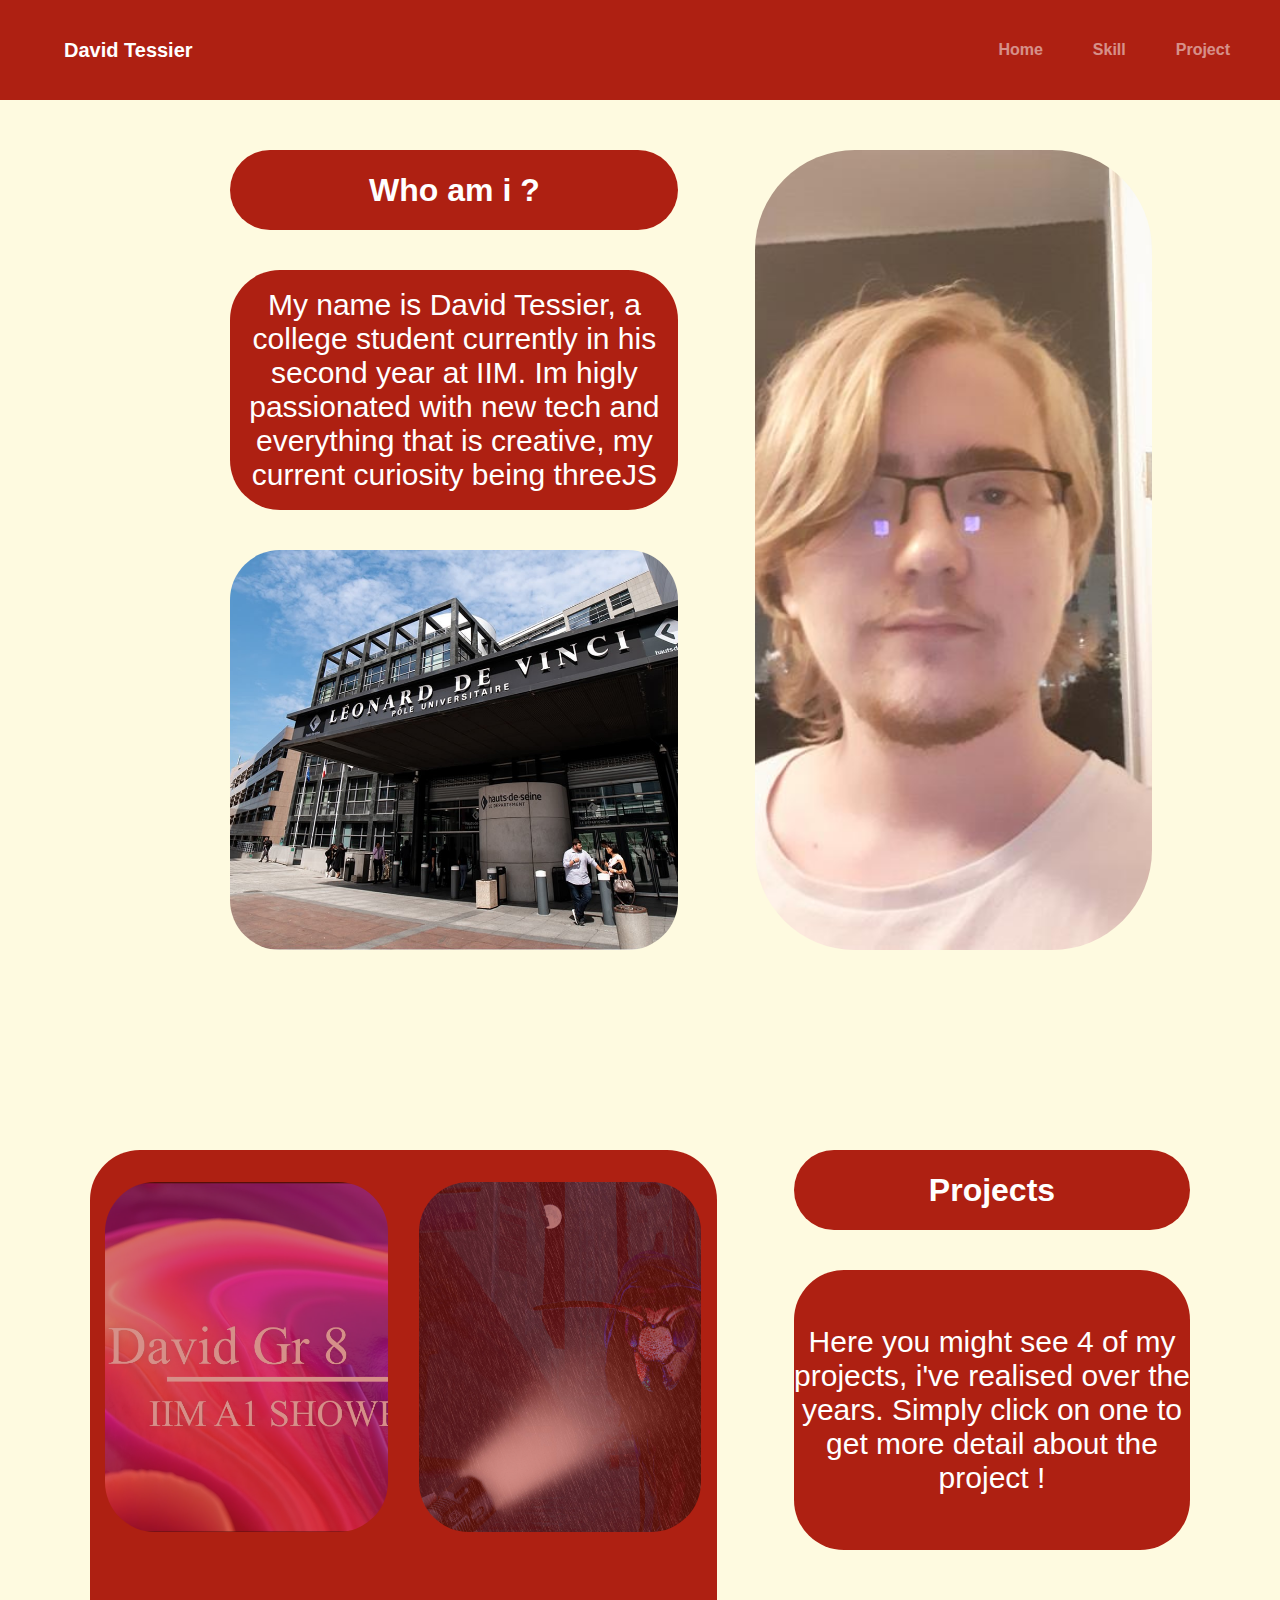
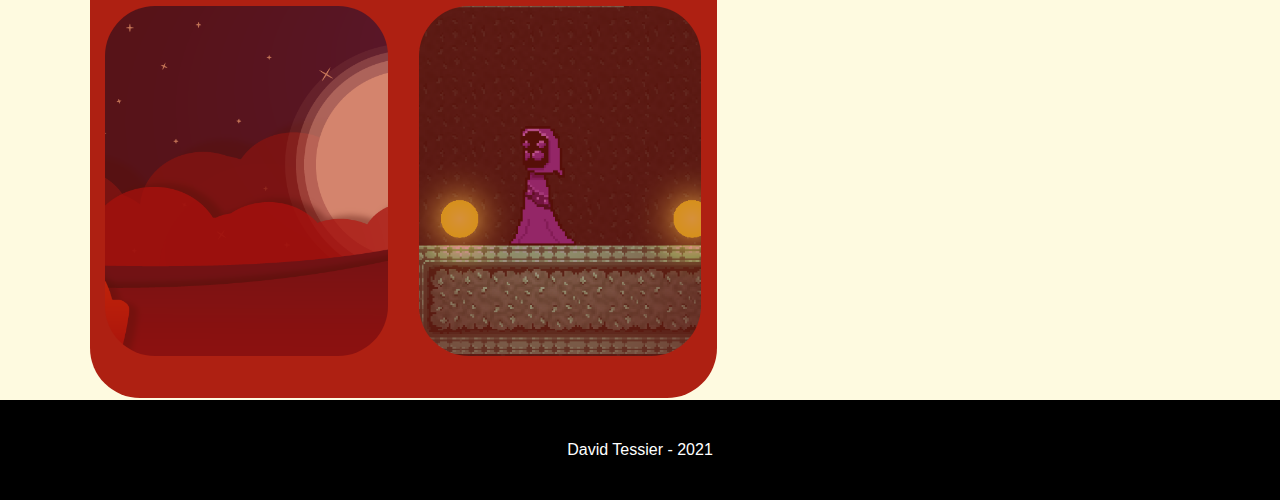
<file: index.html>
<!DOCTYPE html>
<html lang="en">
<head>
    <meta charset="UTF-8">
    <meta name="viewport" content="width=device-width, initial-scale=1.0">
    <title>David tessier</title>
    <link rel="stylesheet" href="style.css">
</head>
<body>
    <header>
    <div class="name"><a>David Tessier</a></div>
    <div class="pages">
    <a href="index.html">Home</a>
    <a href="skill.html">Skill</a>
    <a href="project.html">Project</a>
    </div>
    </header>
    


    <div class="header_buffer"></div>
    <div class="presentation">
       <div class="presentation_title"> <h1>Who am i ?</h1></div>
       <div class="presentation_desc"> 
        <p>
            My name is David Tessier, a college student currently in his second year at IIM. Im higly passionated
            with new tech and everything that is creative, my current curiosity being threeJS
       </p>
        </div>
       <div class="presentation_img"></div>
       <div class="presentation_img2"></div>
    </div>

    <div class="project">
        <div class="project_title"> <h1>Projects</h1></div>
        <div class="project_desc"> 
         <p>
             Here you might see 4 of my projects, i've realised over the years. Simply click on one to get more detail about the project !
        </p>
         </div>
        <div class="project_img">
            <div class="project_img1"></div>
            <div class="project_img2"></div>
            <div class="project_img3"></div>
            <div class="project_img4"></div>

        </div>
    </div>
    <footer><p>David Tessier - 2021</p></footer>
</body>
</html>
</file>
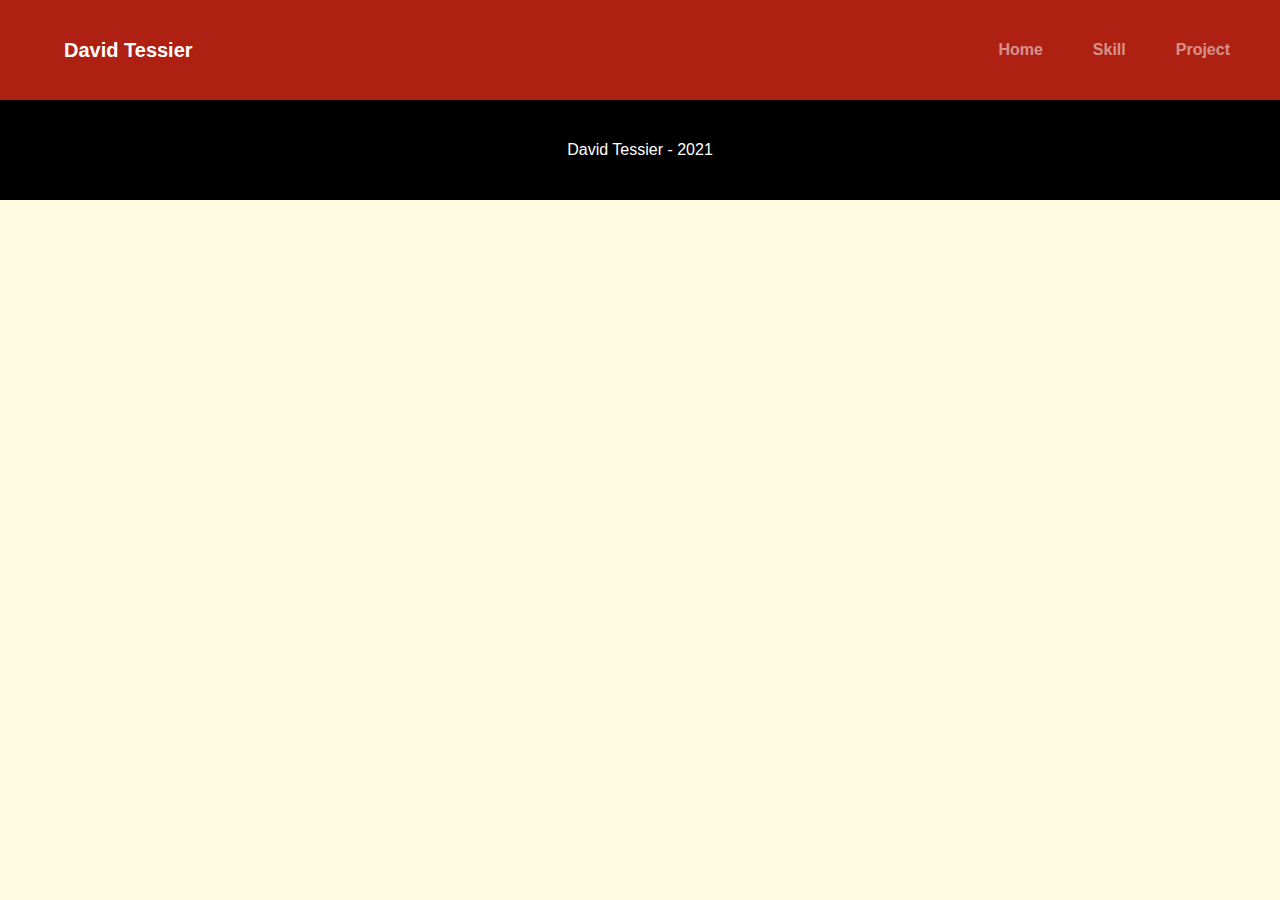
<file: project.html>
<!DOCTYPE html>
<html lang="en">
<head>
    <meta charset="UTF-8">
    <meta name="viewport" content="width=device-width, initial-scale=1.0">
    <title>David tessier</title>
    <link rel="stylesheet" href="style.css">
</head>
<body>
    <header>
        <div class="name"><a>David Tessier</a></div>
        <div class="pages">
        <a href="index.html">Home</a>
        <a href="skill.html">Skill</a>
        <a href="project.html">Project</a>
        </div>
    </header>
    <div class="header_buffer"></div>



    
    <footer><p>David Tessier - 2021</p></footer>
</body>
</html>
</file>
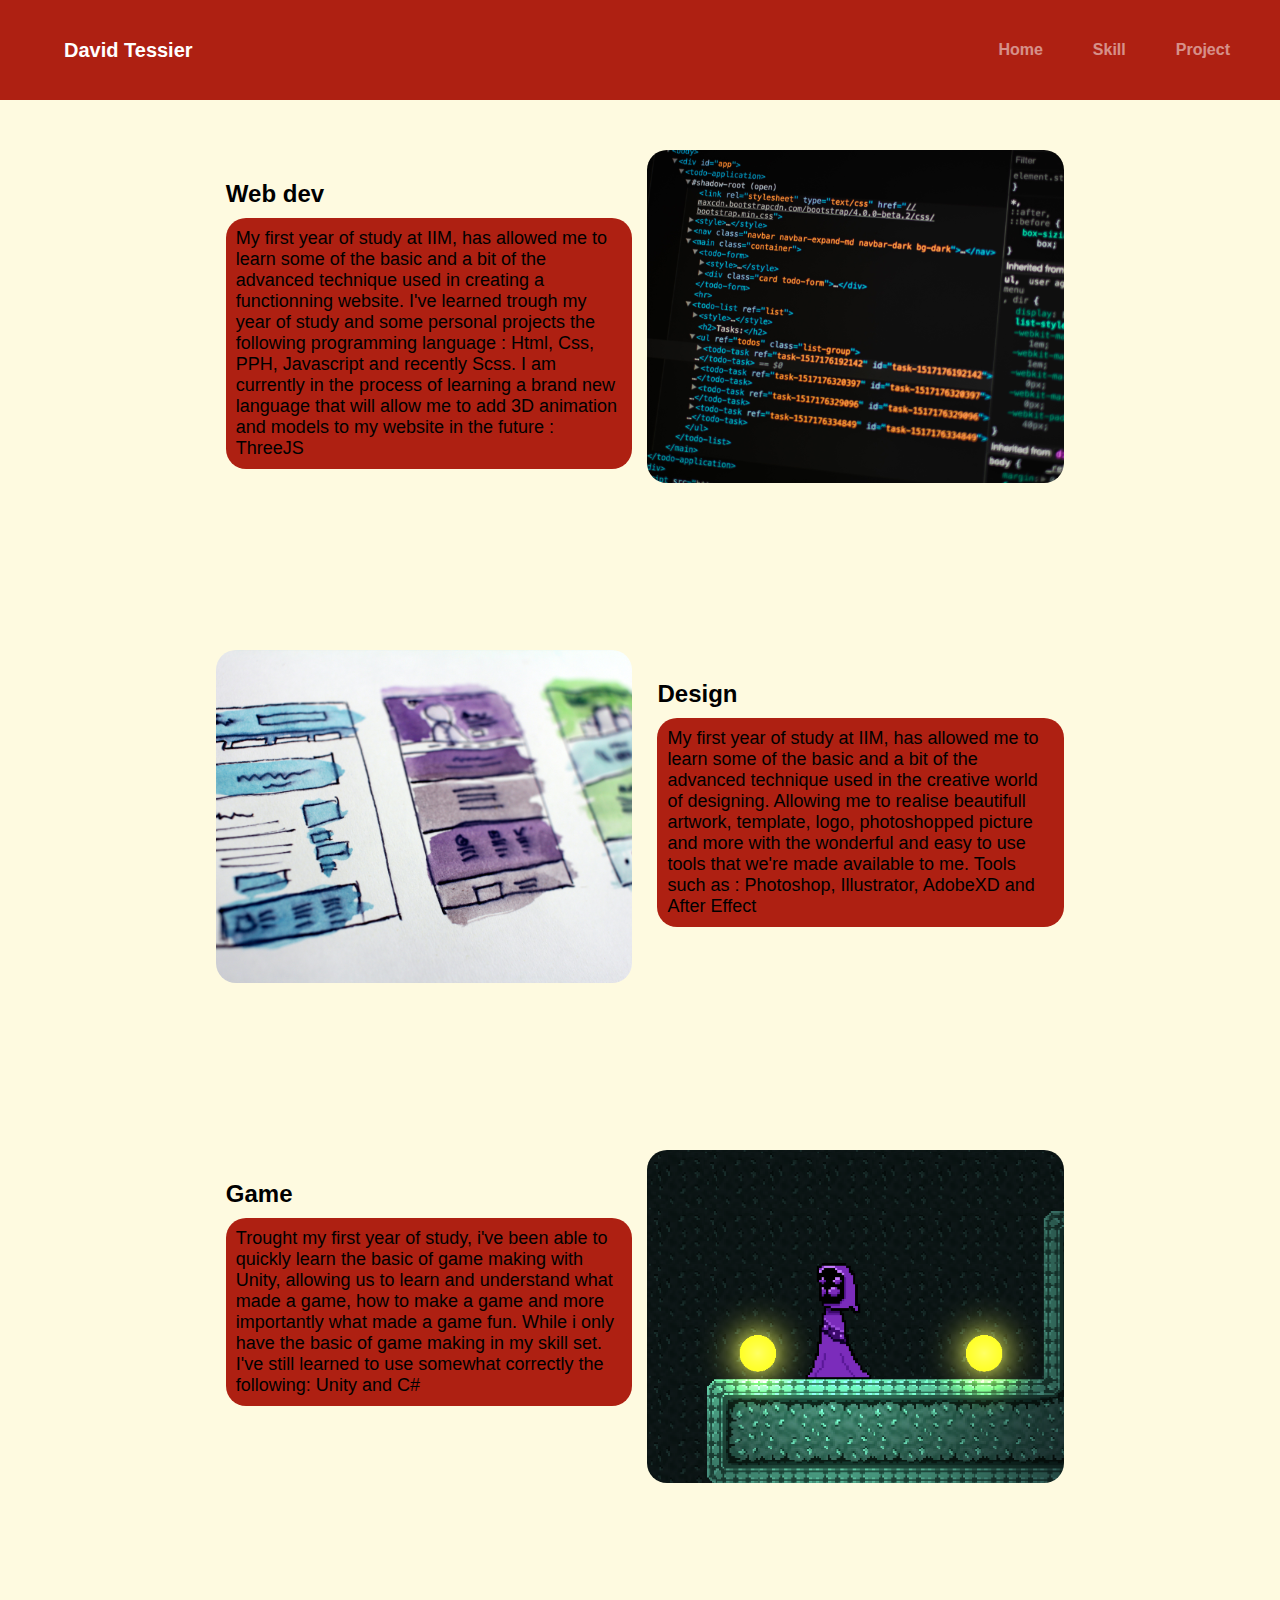
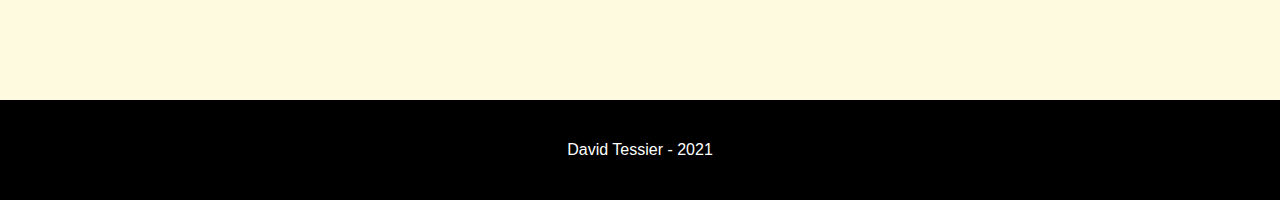
<file: skill.html>
<!DOCTYPE html>
<html lang="en">
<head>
    <meta charset="UTF-8">
    <meta name="viewport" content="width=device-width, initial-scale=1.0">
    <title>David tessier</title>
    <link rel="stylesheet" href="style.css">
</head>
<body>
    <header>
        <div class="name"><a>David Tessier</a></div>
        <div class="pages">
        <a href="index.html">Home</a>
        <a href="skill.html">Skill</a>
        <a href="project.html">Project</a>
        </div>
    </header>
    <div class="header_buffer"></div>


    <div class="Skill_content">

        <div class="skill_web"></div>
        <div class="skill_web_desc">
                <h2>Web dev</h2>
                <p>My first year of study at IIM, has allowed me to learn some of the basic and a bit of the advanced technique used in creating a functionning website. I've learned trough my year of study and some personal projects the following programming language : Html, Css, PPH, Javascript and recently Scss. I am currently in the process of learning a brand new language that will allow me to add 3D animation and models to my website in the future : ThreeJS</p>
        </div>

        <div class="skill_design"></div>
        <div class="skill_design_desc">
                <h2>Design</h2>
                <p>My first year of study at IIM, has allowed me to learn some of the basic and a bit of the advanced technique used in the creative world of designing. Allowing me to realise beautifull artwork, template, logo, photoshopped picture and more with the wonderful and easy to use tools that we're made available to me. Tools such as : Photoshop, Illustrator, AdobeXD and After Effect</p>
        </div>

        <div class="skill_game"></div>
        <div class="skill_game_desc">
                <h2>Game</h2>
                <p>Trought my first year of study, i've been able to quickly learn the basic of game making with Unity, allowing us to learn and understand what made a game, how to make a game and more importantly what made a game fun. While i only have the basic of game making in my skill set. I've still learned to use somewhat correctly the following: Unity and C#</p>
        </div>




    </div>





    
    <footer><p>David Tessier - 2021</p></footer>
</body>
</html>
</file>
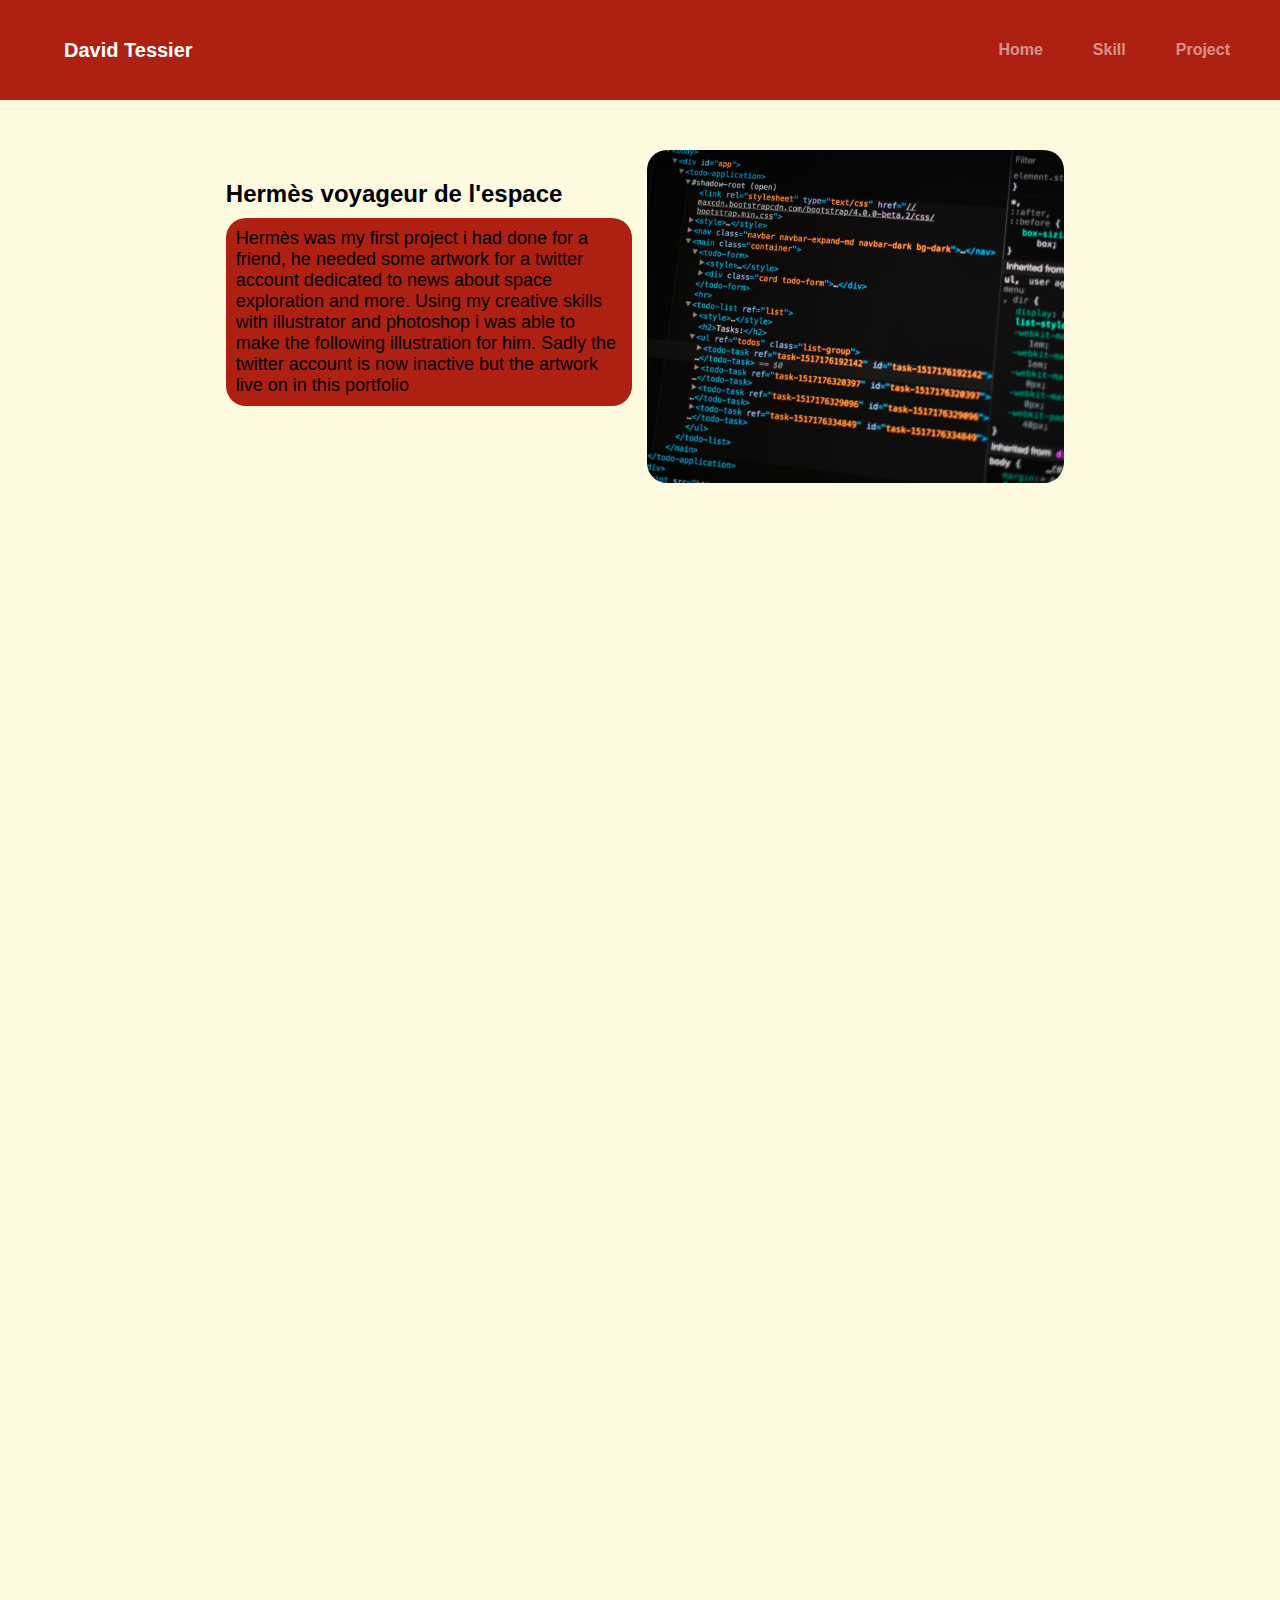
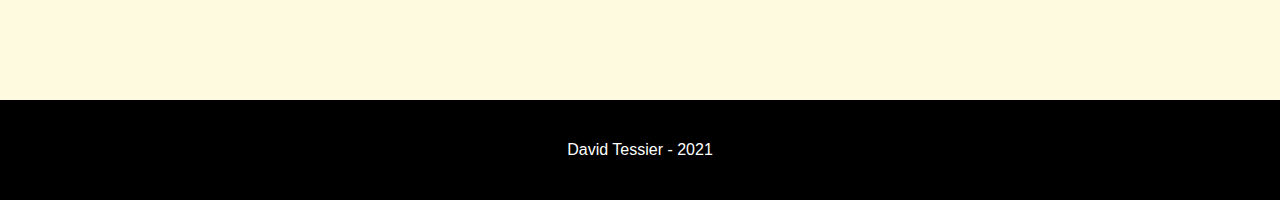
<file: projects_page/hermes.html>
<!DOCTYPE html>
<html lang="en">
<head>
    <meta charset="UTF-8">
    <meta name="viewport" content="width=device-width, initial-scale=1.0">
    <title>David tessier</title>
    <link rel="stylesheet" href="../style.css">
</head>
<body>
    <header>
        <div class="name"><a>David Tessier</a></div>
        <div class="pages">
        <a href="../index.html">Home</a>
        <a href="../skill.html">Skill</a>
        <a href="../project.html">Project</a>
        </div>
    </header>
    <div class="header_buffer"></div>

    <div class="Skill_content project_focus">

        <div class="skill_web pro_img2"></div>
        <div class="skill_web_desc">
                <h2>Hermès voyageur de l'espace</h2>
                <p>Hermès was my first project i had done for a friend, he needed some artwork for a twitter account dedicated to news about space exploration and more. Using my creative skills with illustrator and photoshop i was able to make the following illustration for him. Sadly the twitter account is now inactive but the artwork live on in this portfolio</p>
        </div>
    </div>

    
    
    <footer><p>David Tessier - 2021</p></footer>
</body>
</html>
</file>
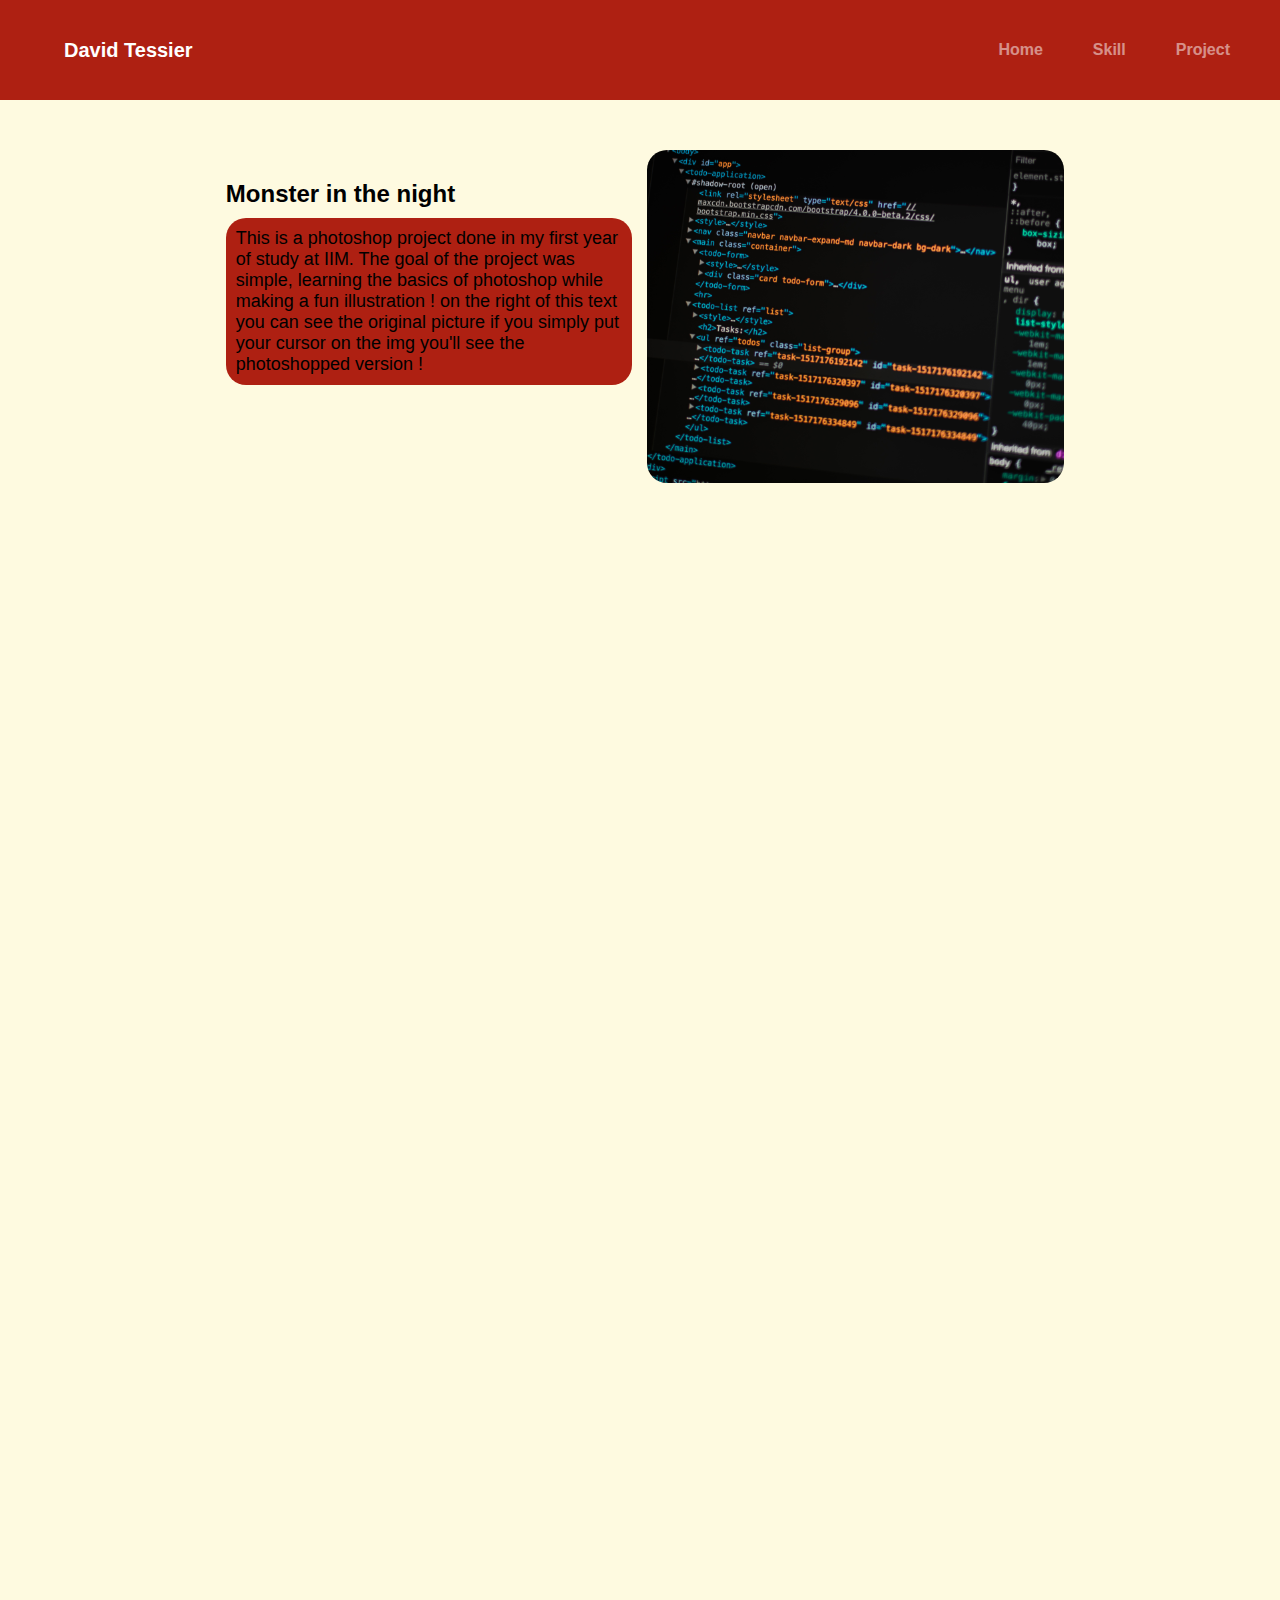
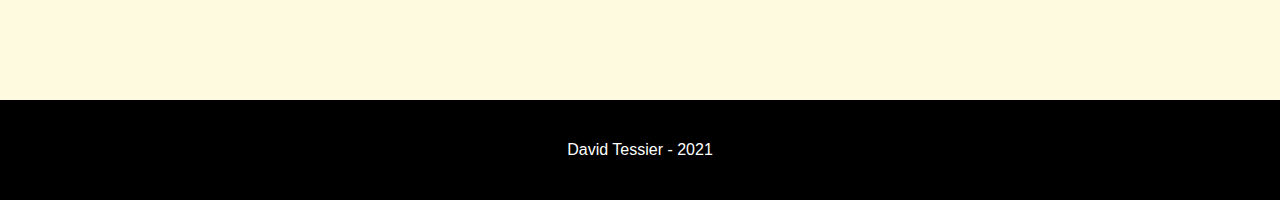
<file: projects_page/photoshop_wasp.html>
<!DOCTYPE html>
<html lang="en">
<head>
    <meta charset="UTF-8">
    <meta name="viewport" content="width=device-width, initial-scale=1.0">
    <title>David tessier</title>
    <link rel="stylesheet" href="../style.css">
</head>
<body>
    <header>
        <div class="name"><a>David Tessier</a></div>
        <div class="pages">
        <a href="../index.html">Home</a>
        <a href="../skill.html">Skill</a>
        <a href="../project.html">Project</a>
        </div>
    </header>
    <div class="header_buffer"></div>

    <div class="Skill_content project_focus">

        <div class="skill_web pro_img4"></div>
        <div class="skill_web_desc">
                <h2>Monster in the night</h2>
                <p>This is a photoshop project done in my first year of study at IIM. The goal of the project was simple, learning the basics of photoshop while making a fun illustration ! on the right of this text you can see the original picture if you simply put your cursor on the img you'll see the photoshopped version !</p>
        </div>
    </div>

    
    
    <footer><p>David Tessier - 2021</p></footer>
</body>
</html>
</file>
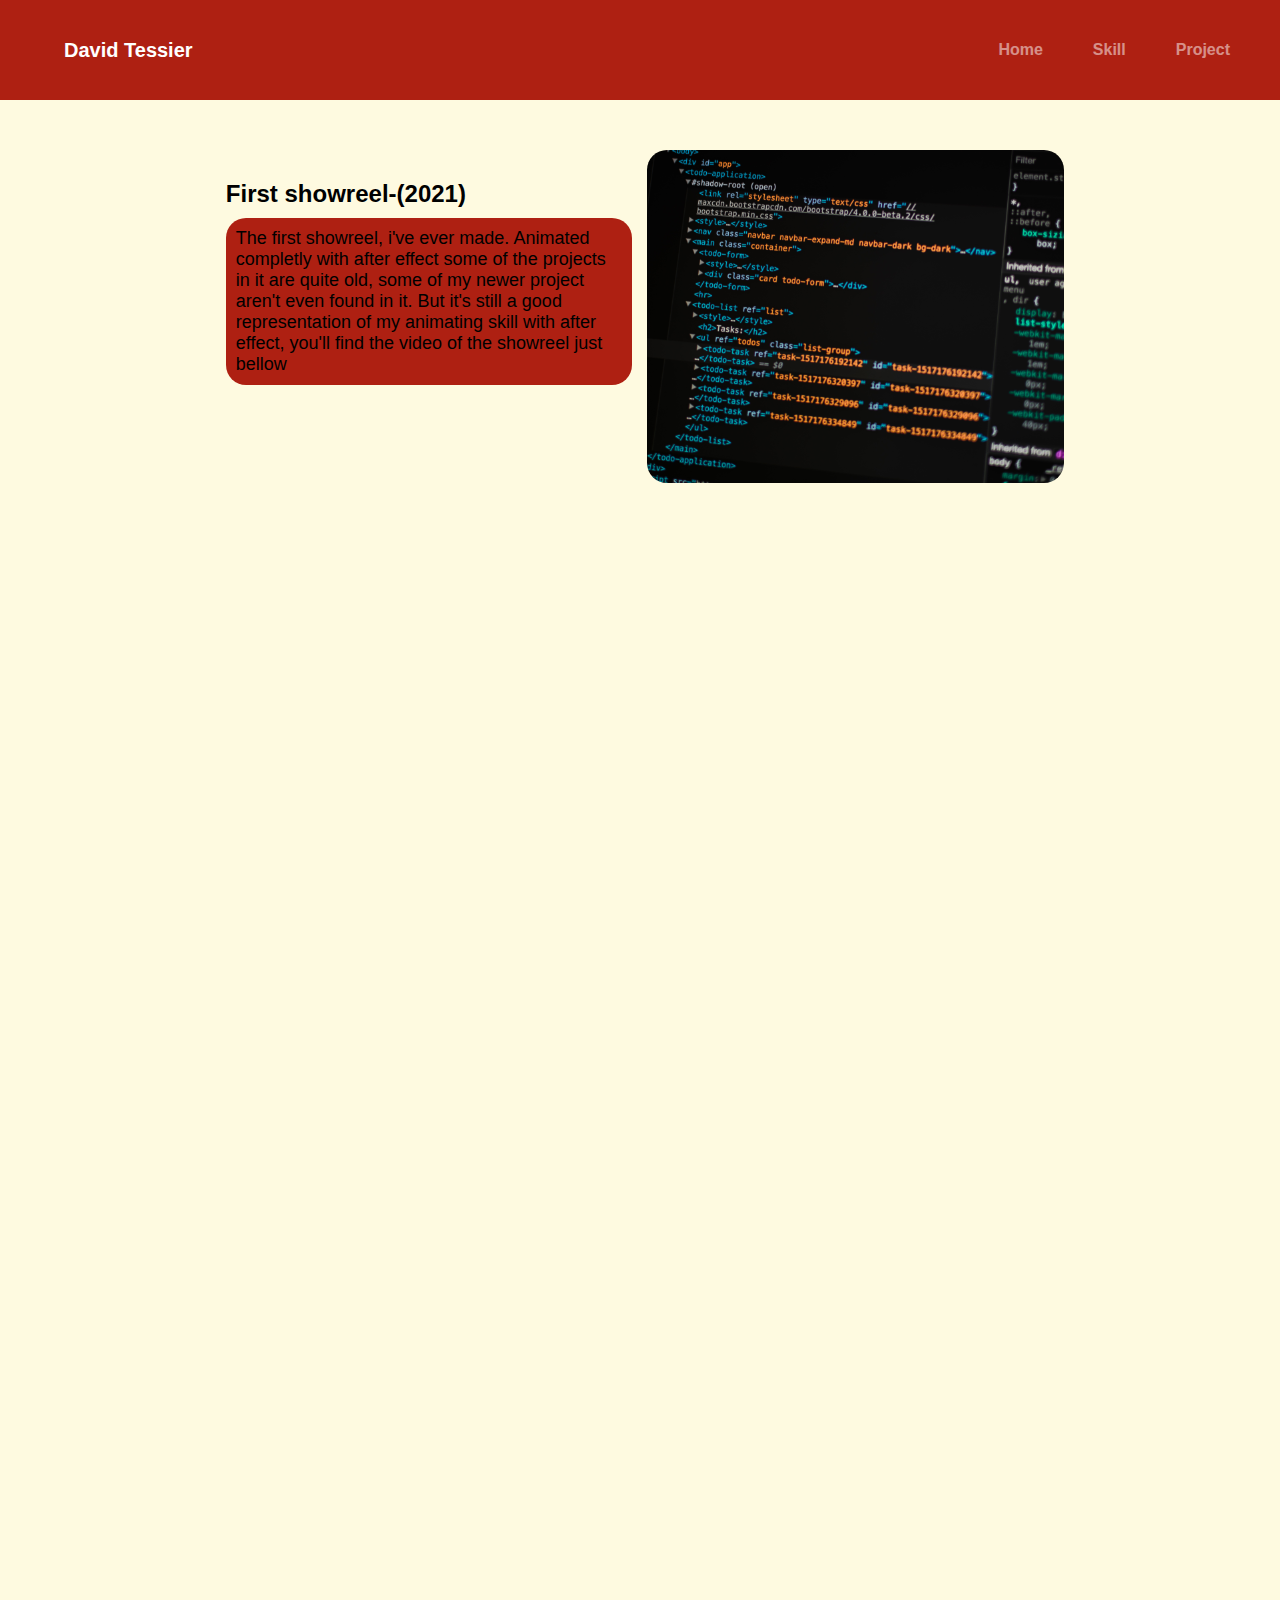
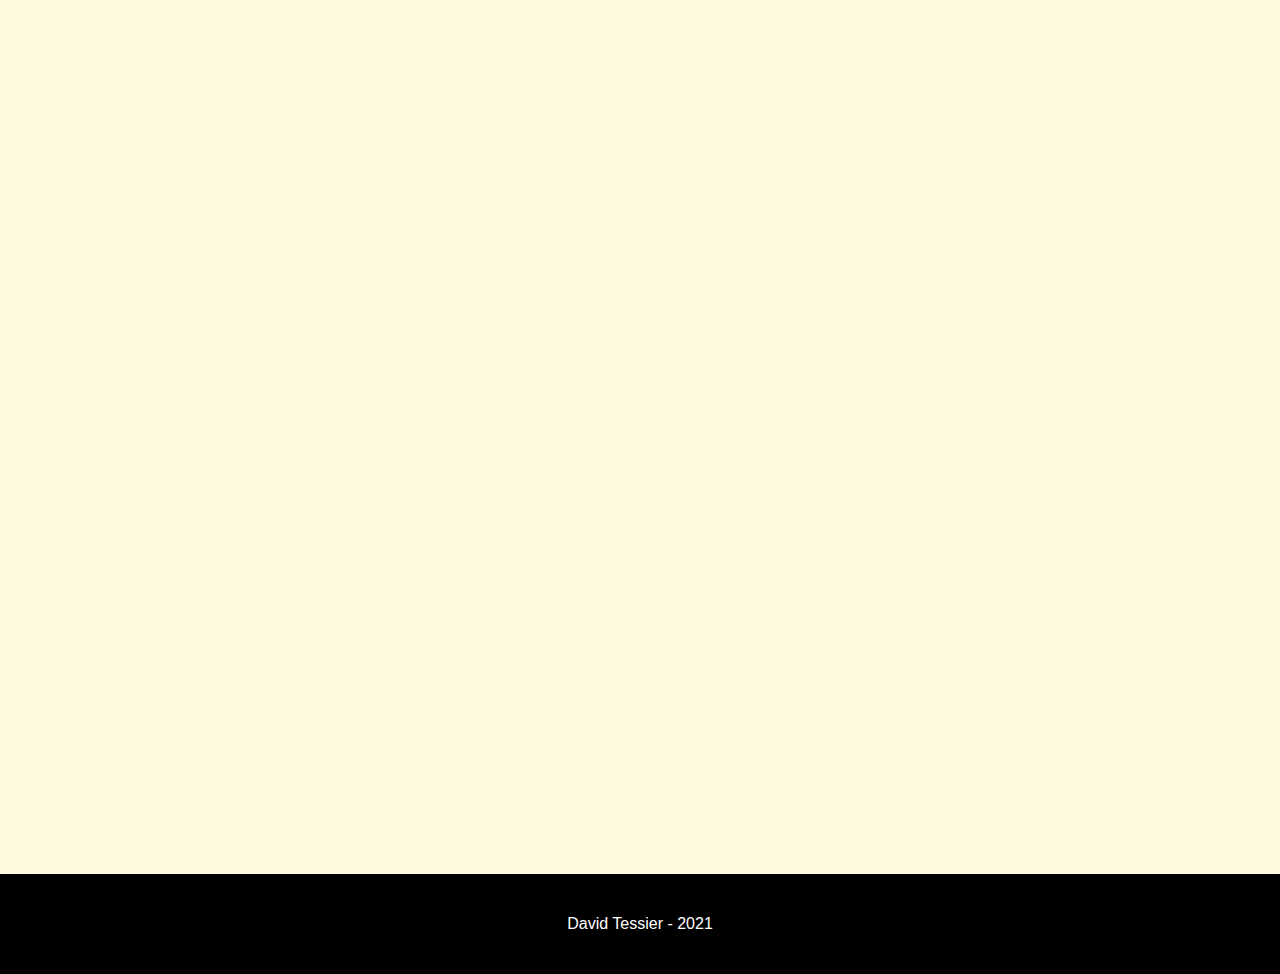
<file: projects_page/showreel.html>
<!DOCTYPE html>
<html lang="en">
<head>
    <meta charset="UTF-8">
    <meta name="viewport" content="width=device-width, initial-scale=1.0">
    <title>David tessier</title>
    <link rel="stylesheet" href="../style.css">
</head>
<body>
    <header>
        <div class="name"><a>David Tessier</a></div>
        <div class="pages">
        <a href="../index.html">Home</a>
        <a href="../skill.html">Skill</a>
        <a href="../project.html">Project</a>
        </div>
    </header>
    <div class="header_buffer"></div>

    <div class="Skill_content project_focus">

        <div class="skill_web pro_img3"></div>
        <div class="skill_web_desc">
                <h2>First showreel-(2021)</h2>
                <p>The first showreel, i've ever made. Animated completly with after effect some of the projects in it are quite old, some of my newer project aren't even found in it. But it's still a good representation of my animating skill with  after effect, you'll find the video of the showreel just bellow</p>
        </div>
    </div>
    <div class="iframe_container">
    <iframe width="70%" height="770" src="https://www.youtube.com/embed/m4xlJ0LVy1g" title="YouTube video player" frameborder="0" allow="accelerometer; autoplay; clipboard-write; encrypted-media; gyroscope; picture-in-picture" allowfullscreen></iframe>
    </div>    
    
    
    <footer><p>David Tessier - 2021</p></footer>
</body>
</html>
</file>
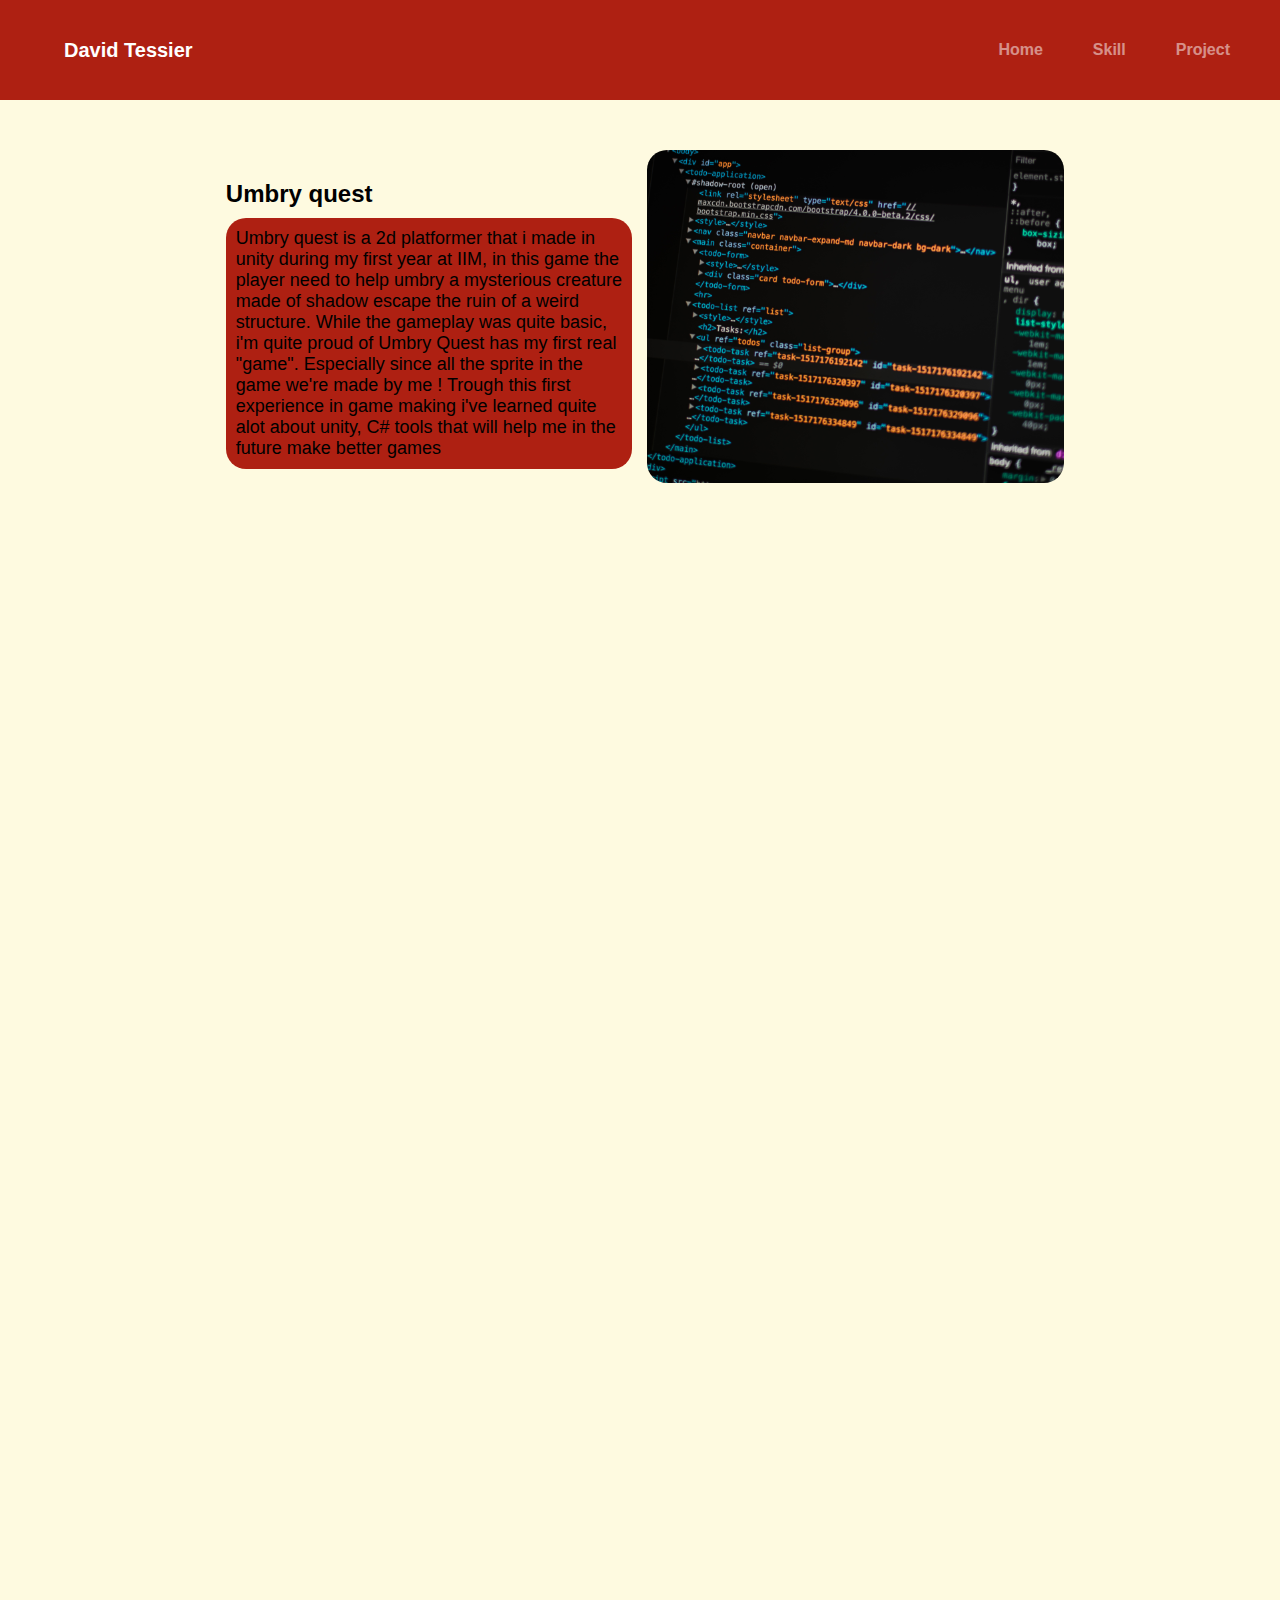
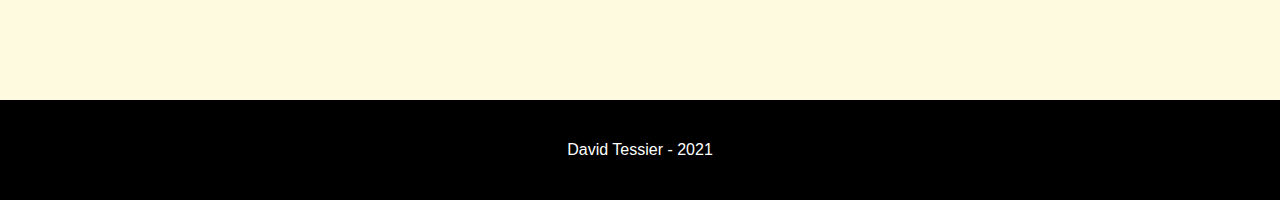
<file: projects_page/video_game.html>
<!DOCTYPE html>
<html lang="en">
<head>
    <meta charset="UTF-8">
    <meta name="viewport" content="width=device-width, initial-scale=1.0">
    <title>David tessier</title>
    <link rel="stylesheet" href="../style.css">
</head>
<body>
    <header>
        <div class="name"><a>David Tessier</a></div>
        <div class="pages">
        <a href="../index.html">Home</a>
        <a href="../skill.html">Skill</a>
        <a href="../project.html">Project</a>
        </div>
    </header>
    <div class="header_buffer"></div>

    <div class="Skill_content project_focus">

        <div class="skill_web pro_img1"></div>
        <div class="skill_web_desc">
            <h2>Umbry quest</h2>
            <p>Umbry quest is a 2d platformer that i made in unity during my first year at IIM, in this game the player need to help umbry a mysterious creature made of shadow escape the ruin of a weird structure. While the gameplay was quite basic, i'm quite proud of Umbry Quest has my first real "game". Especially since all the sprite in the game we're made by me ! Trough this first experience in game making i've learned quite alot about unity, C# tools that will help me in the future make better games</p>
   </div>
    </div>

    
    
    <footer><p>David Tessier - 2021</p></footer>
</body>
</html>
</file>
<file: style.css>
@charset "UTF-8";
* {
  margin: 0;
  padding: 0;
  box-sizing: border-box;
  font-family: -apple-system, BlinkMacSystemFont, 'Segoe UI', Roboto, Oxygen, Ubuntu, Cantarell, 'Open Sans', 'Helvetica Neue', sans-serif; }

html {
  min-height: 100%; }

body {
  background-color: #fefae0;
  height: 100%; }
  body .header_buffer {
    width: 100%;
    height: 100px; }
  body header {
    background-color: #ae2012;
    width: 100%;
    height: 100px;
    position: fixed;
    z-index: 20;
    display: flex;
    justify-content: space-around;
    align-items: center; }
    body header .pages {
      display: flex;
      justify-content: flex-end;
      align-items: center;
      margin-left: 10%;
      position: absolute;
      right: 0; }
    body header a {
      color: white;
      margin-right: 50px;
      font-weight: bold;
      opacity: 50%;
      cursor: pointer;
      text-decoration: none; }
    body header a:hover {
      opacity: 100%; }
    body header .name {
      display: flex;
      justify-content: flex-end;
      align-items: center;
      margin-left: 5%;
      position: absolute;
      left: 0; }
      body header .name a {
        color: white;
        margin-right: 50px;
        font-weight: bold;
        font-size: 20px;
        pointer-events: none;
        opacity: 100%; }
  body footer {
    background-color: black;
    width: 100%;
    height: 100px;
    display: flex;
    justify-content: center;
    align-items: center; }
    body footer p {
      color: white; }

.presentation {
  height: 800px;
  width: 100%;
  margin-top: 50px;
  margin-bottom: 50px;
  display: grid;
  grid-template-rows: 10% 30% 50%;
  grid-template-columns: 12% 35% 31% 1%;
  row-gap: 5%;
  column-gap: 6%; }
  .presentation .presentation_img {
    background-color: #ae2012;
    grid-row: 1/-1;
    grid-column: 3/3;
    background: url("moi.jpg");
    background-size: cover;
    background-position: center;
    border-radius: 100px; }
  .presentation .presentation_img2 {
    background-color: #ae2012;
    grid-row: 3/4;
    grid-column: 2/3;
    background: url("img/1574846806291.jpg");
    background-size: cover;
    background-position: center;
    border-radius: 50px; }
  .presentation .presentation_title {
    background-color: #ae2012;
    grid-row: 1/1;
    grid-column: 2/2;
    z-index: -1;
    display: flex;
    justify-content: center;
    align-items: center;
    border-radius: 50px; }
    .presentation .presentation_title h1 {
      color: white;
      font-weight: bold; }
  .presentation .presentation_desc {
    background-color: #ae2012;
    grid-row: 2/2;
    grid-column: 2/2;
    position: relative;
    z-index: -1;
    display: flex;
    justify-content: center;
    align-items: center;
    border-radius: 50px; }
    .presentation .presentation_desc p {
      font-size: 30px;
      color: white;
      text-align: center;
      font-weight: lighter; }

.project {
  height: 800px;
  width: 100%;
  margin-top: 200px;
  margin-bottom: 50px;
  display: grid;
  grid-template-rows: 10% 35% 51%;
  grid-template-columns: 1% 49% 31% 1%;
  row-gap: 5%;
  column-gap: 6%; }
  .project .project_img {
    background-color: #ae2012;
    grid-row: 1/-1;
    grid-column: 2/2;
    background-position: center;
    display: flex;
    flex-wrap: wrap;
    justify-content: space-around;
    align-items: center;
    border-radius: 50px;
    cursor: pointer; }
    .project .project_img .project_img1 {
      background-image: url("img/showreel.png");
      background-position: center;
      background-size: cover; }
    .project .project_img .project_img2 {
      background-image: url("img/Tessier_David_Groupe08_Visuel01.jpg");
      background-position: center;
      background-size: cover; }
    .project .project_img .project_img3 {
      background-image: url("img/Hermès-voyageur de l'espage.png");
      background-position: center;
      background-size: cover; }
    .project .project_img .project_img4 {
      background-image: url("img/umbry.png");
      background-position: center;
      background-size: cover; }
    .project .project_img div {
      background-color: black;
      width: 45%;
      height: 350px;
      margin-bottom: 10px;
      opacity: 50%;
      border-radius: 50px; }
    .project .project_img div:hover {
      opacity: 100%; }
  .project .project_title {
    background-color: #ae2012;
    grid-row: 1/1;
    grid-column: 3/3;
    z-index: -1;
    display: flex;
    justify-content: center;
    align-items: center;
    border-radius: 50px; }
    .project .project_title h1 {
      color: white;
      font-weight: bold; }
  .project .project_desc {
    background-color: #ae2012;
    grid-row: 2/2;
    grid-column: 3/3;
    position: relative;
    z-index: -1;
    display: flex;
    justify-content: center;
    align-items: center;
    border-radius: 50px; }
    .project .project_desc p {
      font-size: 30px;
      color: white;
      text-align: center;
      font-weight: lighter; }

.Skill_content {
  margin-top: 50px;
  margin-bottom: 50px;
  width: 100%;
  height: 1500px;
  display: grid;
  grid-template-columns: 1fr 1fr 1fr 1fr 1fr 1fr;
  grid-template-rows: 1fr 1fr 1fr 1fr 1fr 1fr 1fr 1fr 1fr;
  gap: 0px 15px; }
  .Skill_content .skill_web {
    background-image: url("img/html.jpg");
    background-size: cover;
    background-position: center;
    grid-row: 1/3;
    grid-column: 4/6;
    border-radius: 20px; }
  .Skill_content .skill_web_desc {
    grid-row: 1/3;
    grid-column: 2/4;
    display: flex;
    justify-content: flex-start;
    align-items: flex-start;
    flex-direction: column; }
    .Skill_content .skill_web_desc h2 {
      margin-top: 30px;
      margin-left: 10px; }
    .Skill_content .skill_web_desc p {
      font-size: large;
      margin-top: 10px;
      margin-left: 10px;
      text-align: left;
      background-color: #ae2012;
      padding: 10px 10px 10px 10px;
      border-radius: 20px; }
  .Skill_content .skill_design {
    background-image: url("img/design.jpg");
    background-size: cover;
    background-position: center;
    grid-row: 4/6;
    grid-column: 2/4;
    border-radius: 20px; }
  .Skill_content .skill_design_desc {
    grid-row: 4/6;
    grid-column: 4/6;
    display: flex;
    justify-content: flex-start;
    align-items: flex-start;
    flex-direction: column; }
    .Skill_content .skill_design_desc h2 {
      margin-top: 30px;
      margin-left: 10px; }
    .Skill_content .skill_design_desc p {
      font-size: large;
      margin-top: 10px;
      margin-left: 10px;
      text-align: left;
      background-color: #ae2012;
      padding: 10px 10px 10px 10px;
      border-radius: 20px; }
  .Skill_content .skill_game {
    background-image: url("img/umbry.png");
    background-size: cover;
    background-position: center;
    grid-row: 7/9;
    grid-column: 4/6;
    border-radius: 20px; }
  .Skill_content .skill_game_desc {
    grid-row: 7/9;
    grid-column: 2/4;
    display: flex;
    justify-content: flex-start;
    align-items: flex-start;
    flex-direction: column; }
    .Skill_content .skill_game_desc h2 {
      margin-top: 30px;
      margin-left: 10px; }
    .Skill_content .skill_game_desc p {
      font-size: large;
      margin-top: 10px;
      margin-left: 10px;
      text-align: left;
      background-color: #ae2012;
      padding: 10px 10px 10px 10px;
      border-radius: 20px; }

/*# sourceMappingURL=style.css.map */
</file>
